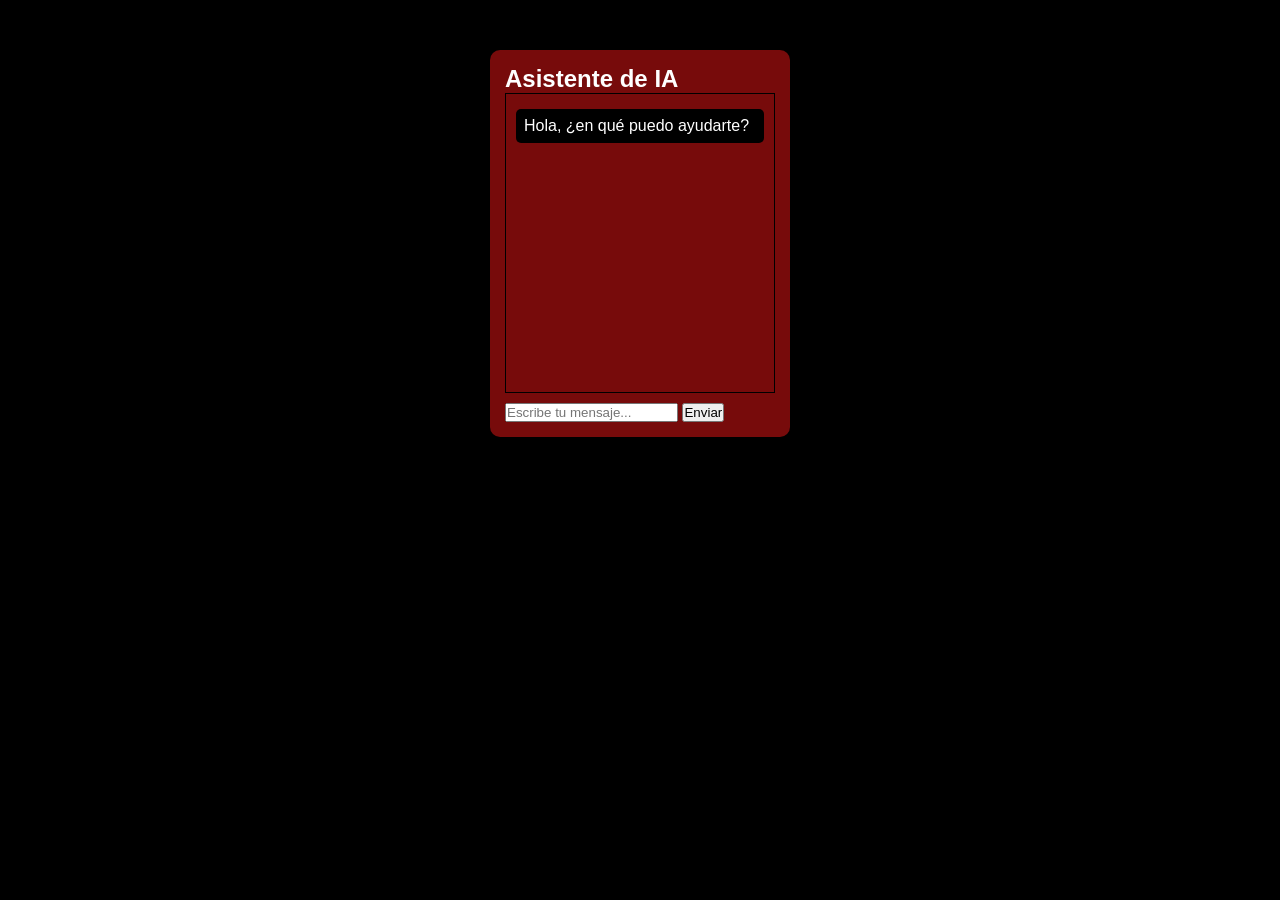
<file: asistente_ia.html>
<!DOCTYPE html>
<html lang="es">
<head>
    <meta charset="UTF-8">
    <meta name="viewport" content="width=device-width, initial-scale=1.0">
    <title>Mi Chatbot</title>
    <link rel="stylesheet" href="estilo.css">
</head>
<body>

    <div class="chat-container">
        <h2>Asistente de IA</h2>

        <div id="chat-box" class="chat-box">
            <div class="mensaje bot">Hola, ¿en qué puedo ayudarte?</div>
        </div>

        <div class="input-area">
            <input
                type="text"
                id="user-input"
                placeholder="Escribe tu mensaje..."
                autocomplete="off"
            >
            <button id="btn-enviar" type="button">Enviar</button>
        </div>
    </div>

    <script type="module" src="funciones.js"></script>
</body>
</html>
</file>
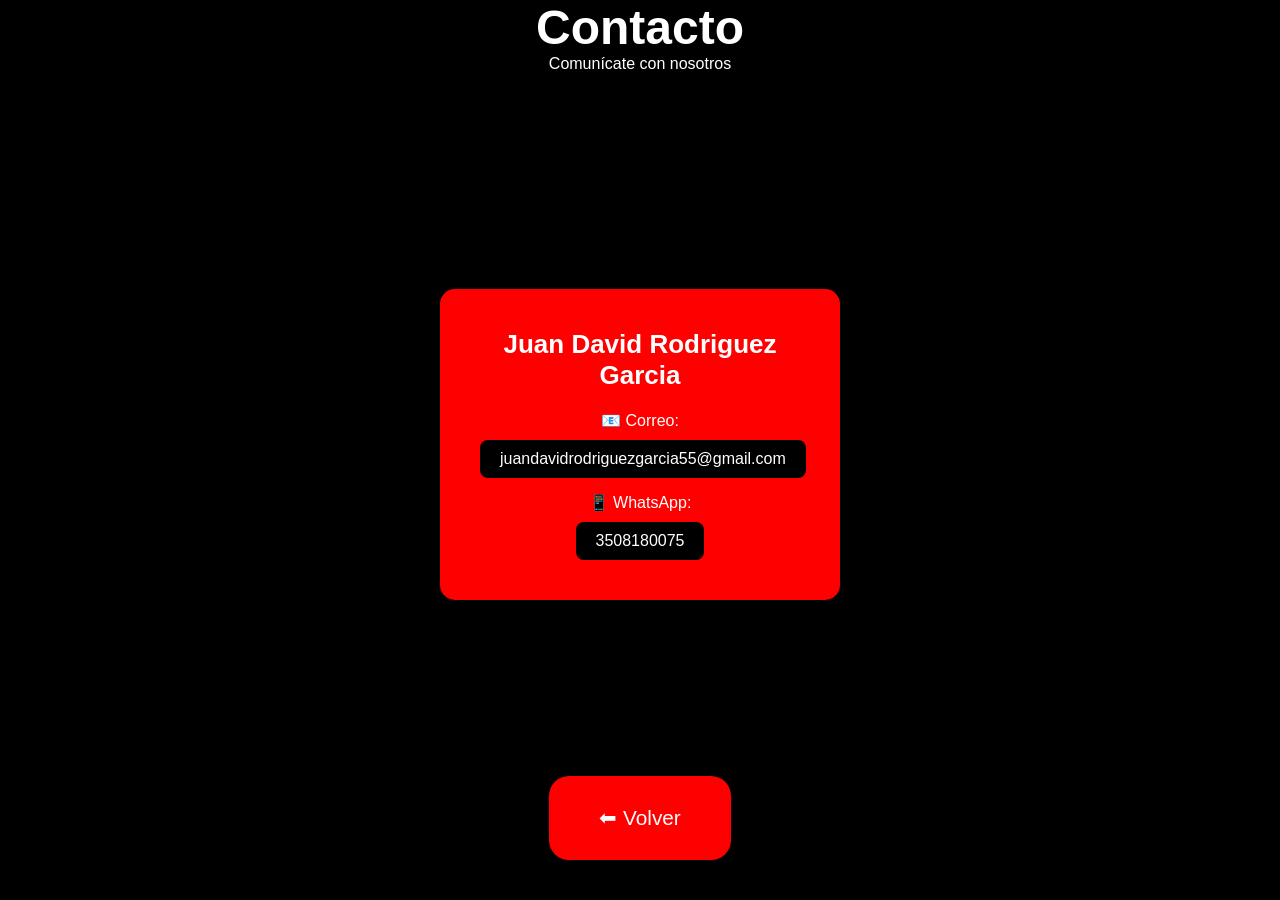
<file: contacto.html>
<!DOCTYPE html>
<html lang="es">
<head>
    <meta charset="UTF-8">
    <title>Contacto - Feria Digital</title>
    <link rel="stylesheet" href="estilo.css">
</head>

<body>

<header class="header">
    <h1>Contacto</h1>
    <p>Comunícate con nosotros</p>
</header>

<div class="contenedor">

    <section class="contacto">

        <div class="tarjeta-contacto">

            <h3>Juan David Rodriguez Garcia</h3>

            <p>📧 Correo:</p>
            <a href="mailto:juandavidrodriguezgarcia55@gmail.com" class="btn-link">
                juandavidrodriguezgarcia55@gmail.com
            </a>

            <p>📱 WhatsApp:</p>
            <a href="https://wa.me/573508180075" target="_blank" class="btn-link">
                3508180075
            </a>

        </div>

    </section>

</div>

<div style="text-align:center; margin-bottom:40px;">
    <a href="principal.html" class="card-btn">⬅ Volver</a>
</div>

</body>
</html>
</file>
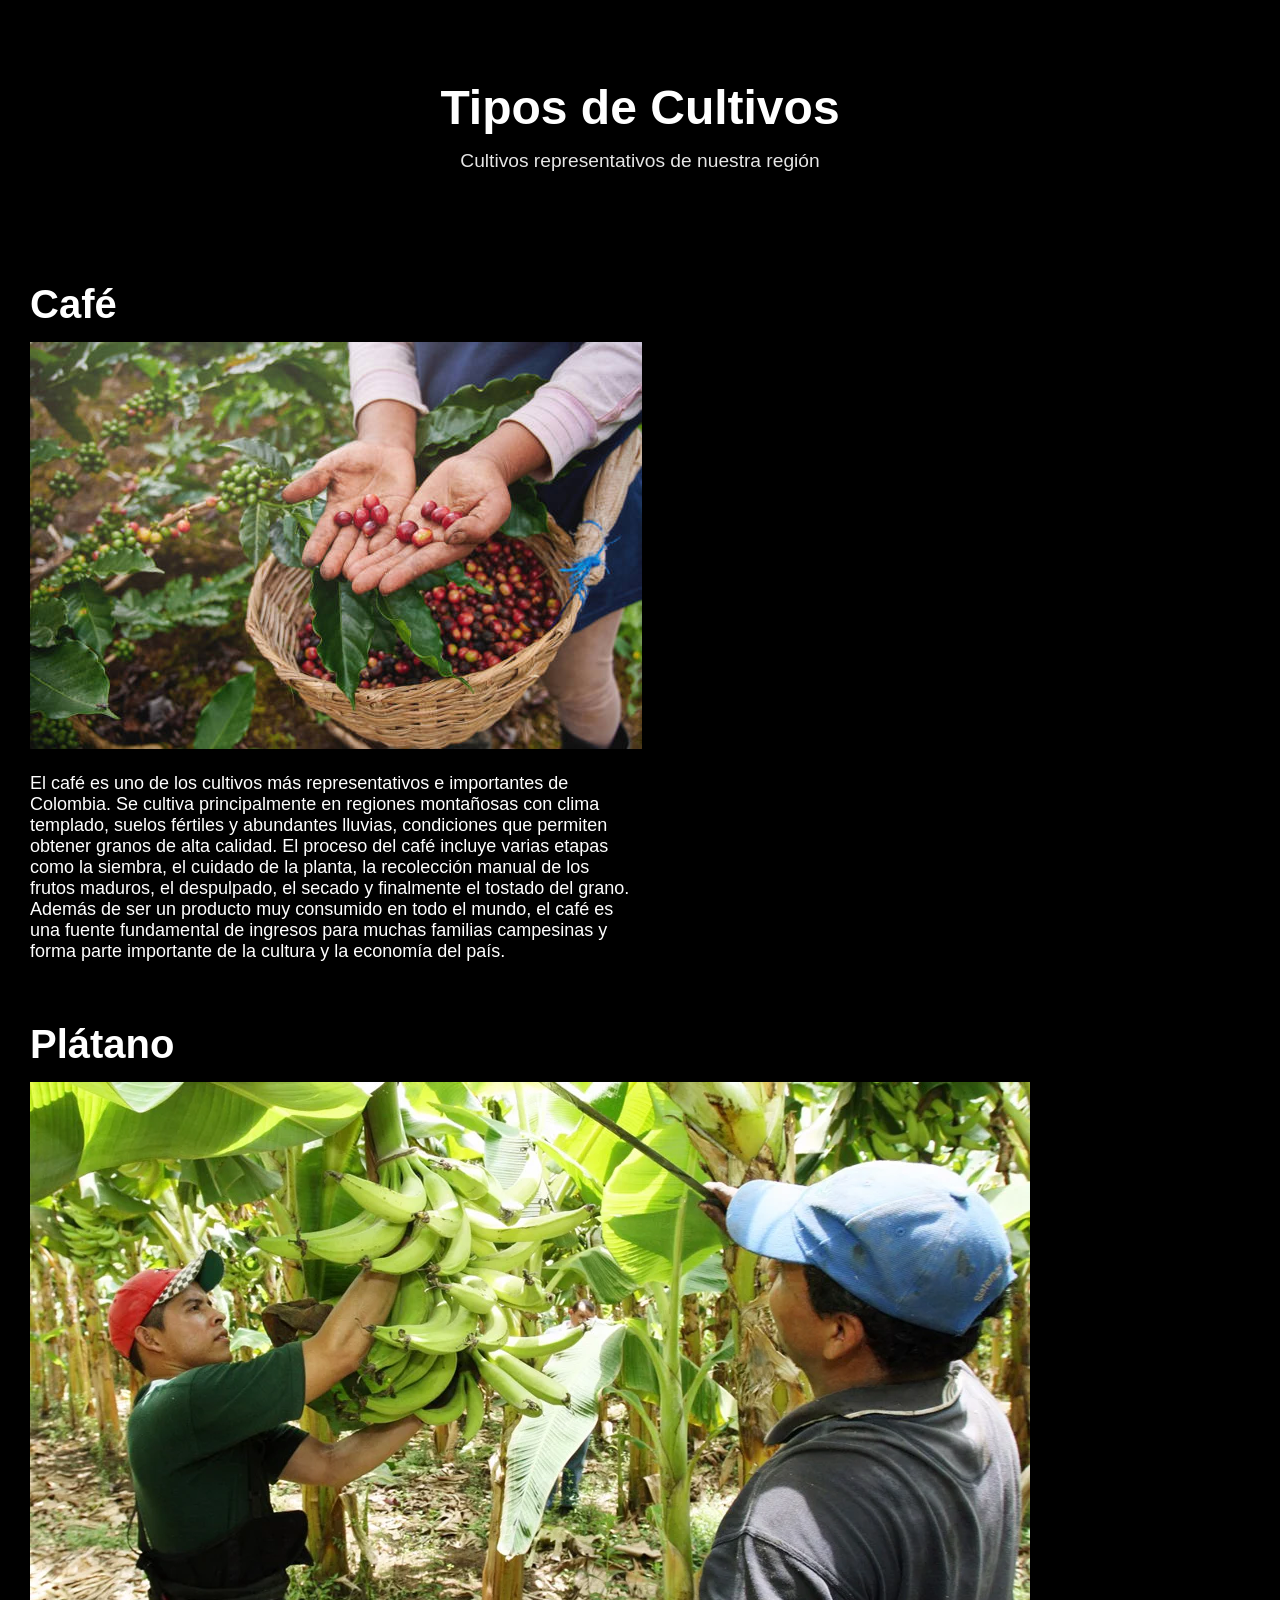
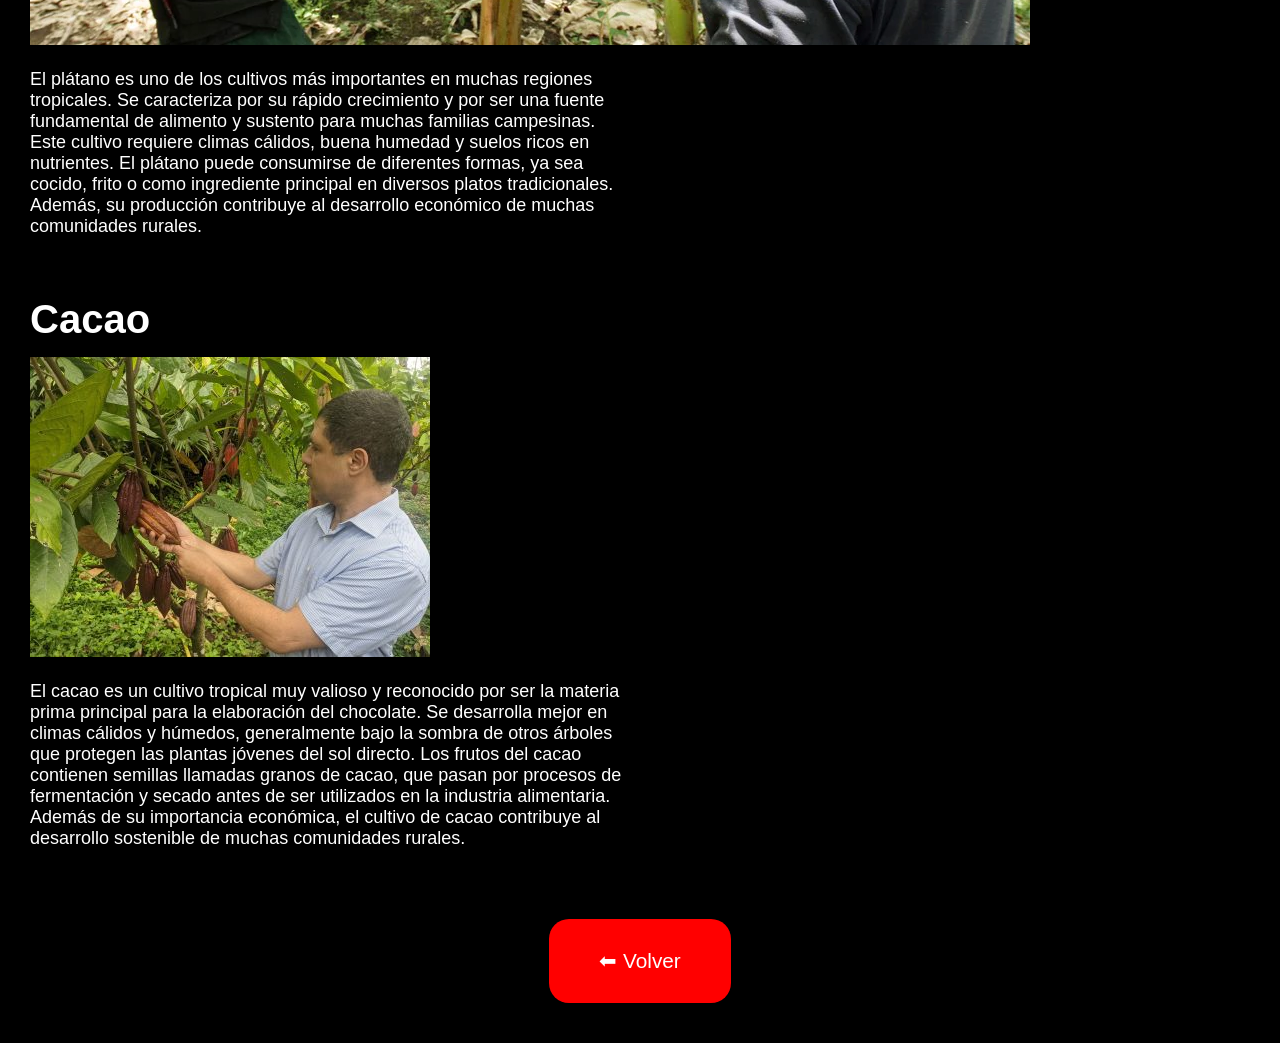
<file: cultivos.html>
<!DOCTYPE html>
<html lang="es">

<head>
<meta charset="UTF-8">
<title>Cultivos - Feria Digital</title>
<link rel="stylesheet" href="estilo.css">
</head>

<body>

<header class="hero">
<h1> Tipos de Cultivos</h1>
<p>Cultivos representativos de nuestra región</p>
</header>

<section class="cultivos">

<div class="cultivo">

<h3>Café</h3>

<img src="img/cultivo de cafe.jpg" alt="Cultivo de café">



<p>
El café es uno de los cultivos más representativos e importantes de Colombia. 
Se cultiva principalmente en regiones montañosas con clima templado, suelos fértiles 
y abundantes lluvias, condiciones que permiten obtener granos de alta calidad. 
El proceso del café incluye varias etapas como la siembra, el cuidado de la planta, 
la recolección manual de los frutos maduros, el despulpado, el secado y finalmente 
el tostado del grano. Además de ser un producto muy consumido en todo el mundo, 
el café es una fuente fundamental de ingresos para muchas familias campesinas y 
forma parte importante de la cultura y la economía del país.
</p>

</div>



<section class="cultivo">

    <h3>Plátano</h3>

    <img src="img/cultivo de platanos.webp" alt="Cultivo de plátano" class="cultivo-img">

    <p>
    El plátano es uno de los cultivos más importantes en muchas regiones tropicales. 
    Se caracteriza por su rápido crecimiento y por ser una fuente fundamental de 
    alimento y sustento para muchas familias campesinas. Este cultivo requiere 
    climas cálidos, buena humedad y suelos ricos en nutrientes. El plátano puede 
    consumirse de diferentes formas, ya sea cocido, frito o como ingrediente 
    principal en diversos platos tradicionales. Además, su producción contribuye 
    al desarrollo económico de muchas comunidades rurales.
    </p>

</section>

<section class="cultivo">

    <h3>Cacao</h3>

    <img src="img/cacao.jpg" alt="Cultivo de cacao" class="cultivo-img">

    <p>
    El cacao es un cultivo tropical muy valioso y reconocido por ser la materia prima 
    principal para la elaboración del chocolate. Se desarrolla mejor en climas cálidos 
    y húmedos, generalmente bajo la sombra de otros árboles que protegen las plantas 
    jóvenes del sol directo. Los frutos del cacao contienen semillas llamadas granos 
    de cacao, que pasan por procesos de fermentación y secado antes de ser utilizados 
    en la industria alimentaria. Además de su importancia económica, el cultivo de cacao 
    contribuye al desarrollo sostenible de muchas comunidades rurales.
    </p>

</section>

<div style="text-align:center; margin:40px;">
<a href="principal.html" class="card-btn">⬅ Volver</a>
</div>
</file>
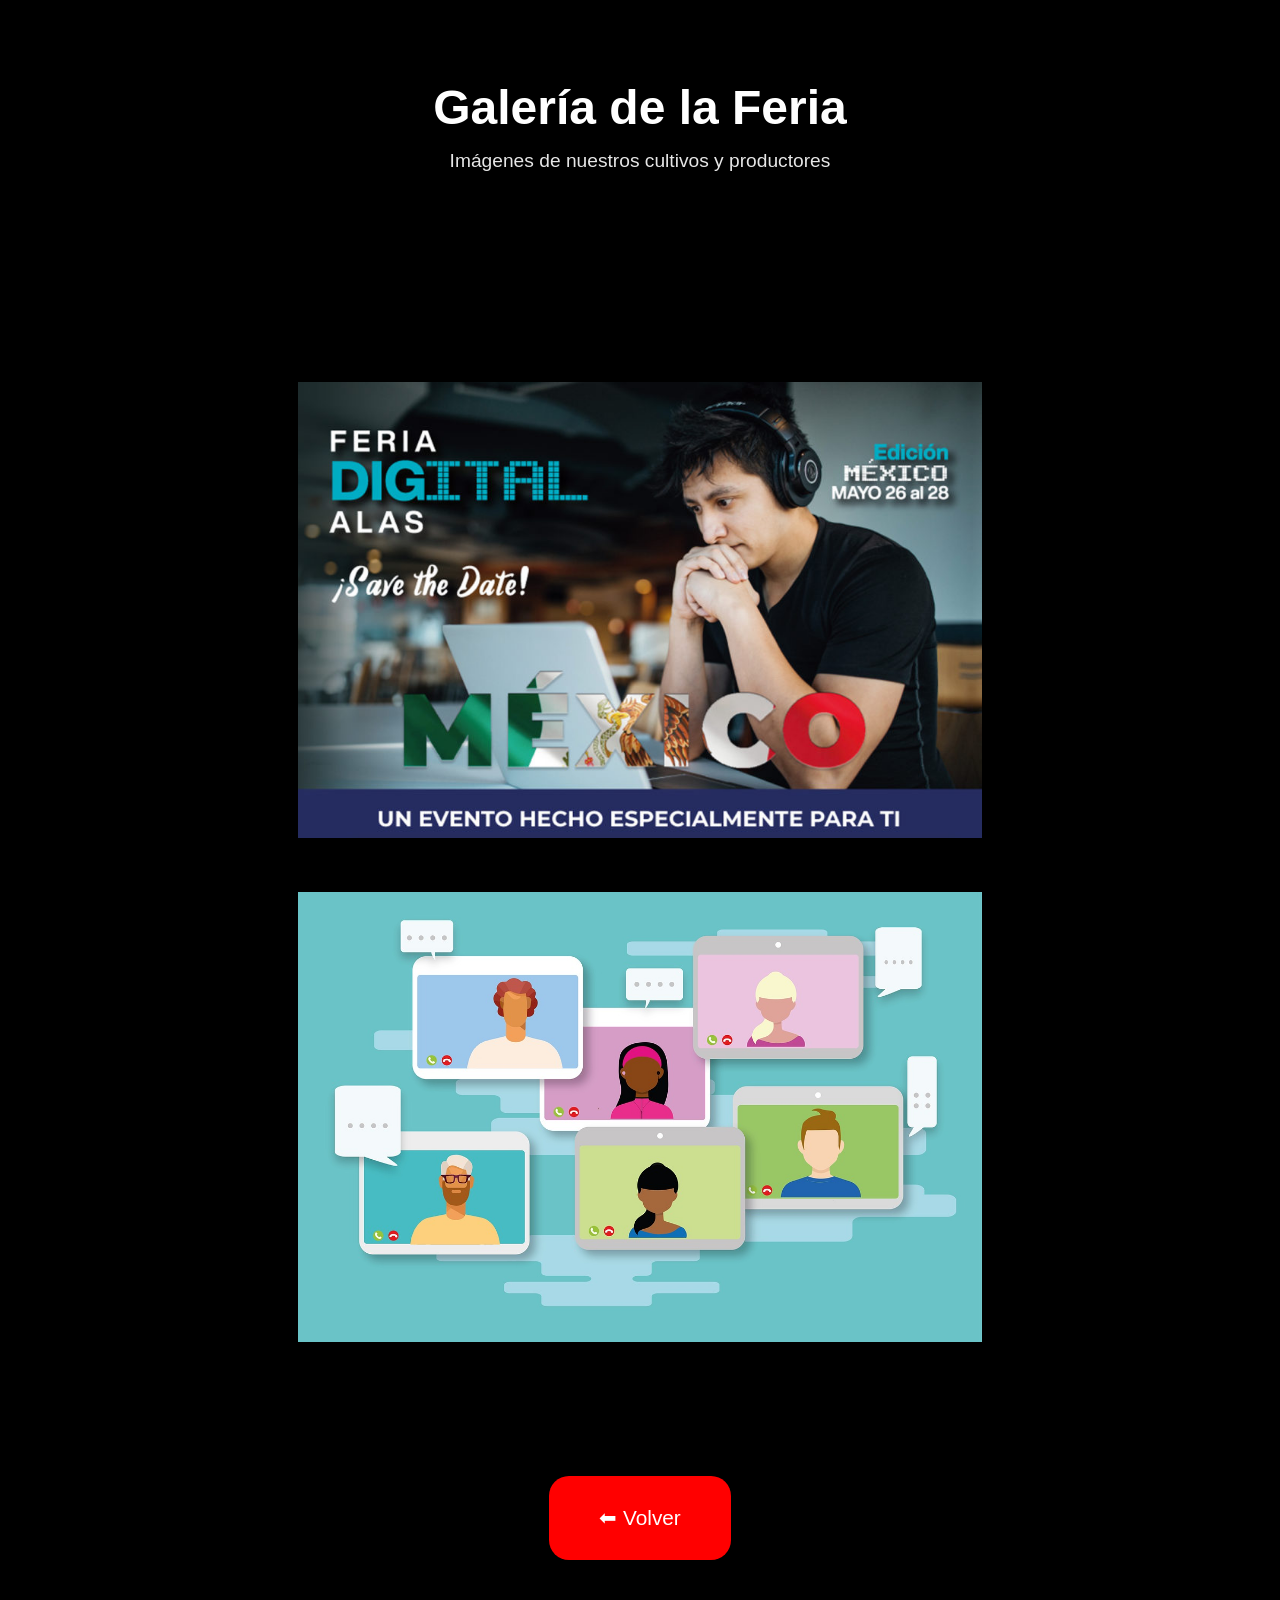
<file: galeria.html>
<!DOCTYPE html>
<html lang="es">
<head>
    <meta charset="UTF-8">
    <title>Galería - Feria Digital</title>
    <link rel="stylesheet" href="estilo.css">
</head>
<body>

<header class="hero">
    <h1> Galería de la Feria</h1>
    <p>Imágenes de nuestros cultivos y productores</p>
</header>

<section class="menu">
    <header class="hero">
    <img src="img/feria.jpg" alt="Feria Digital" class="foto" width="60%" height="auto" style="margin-bottom: 50px; object-fit: cover;">
    <img src="img/feria-virtual.jpg" alt="Feria virtual" class="foto" width="60%" height="auto" object-fit="cover">
    
</header>
</section>

<div style="text-align:center; margin-bottom:40px;">
    <a href="principal.html" class="card-btn">⬅ Volver</a>
</div>

</body>
</html>
</file>
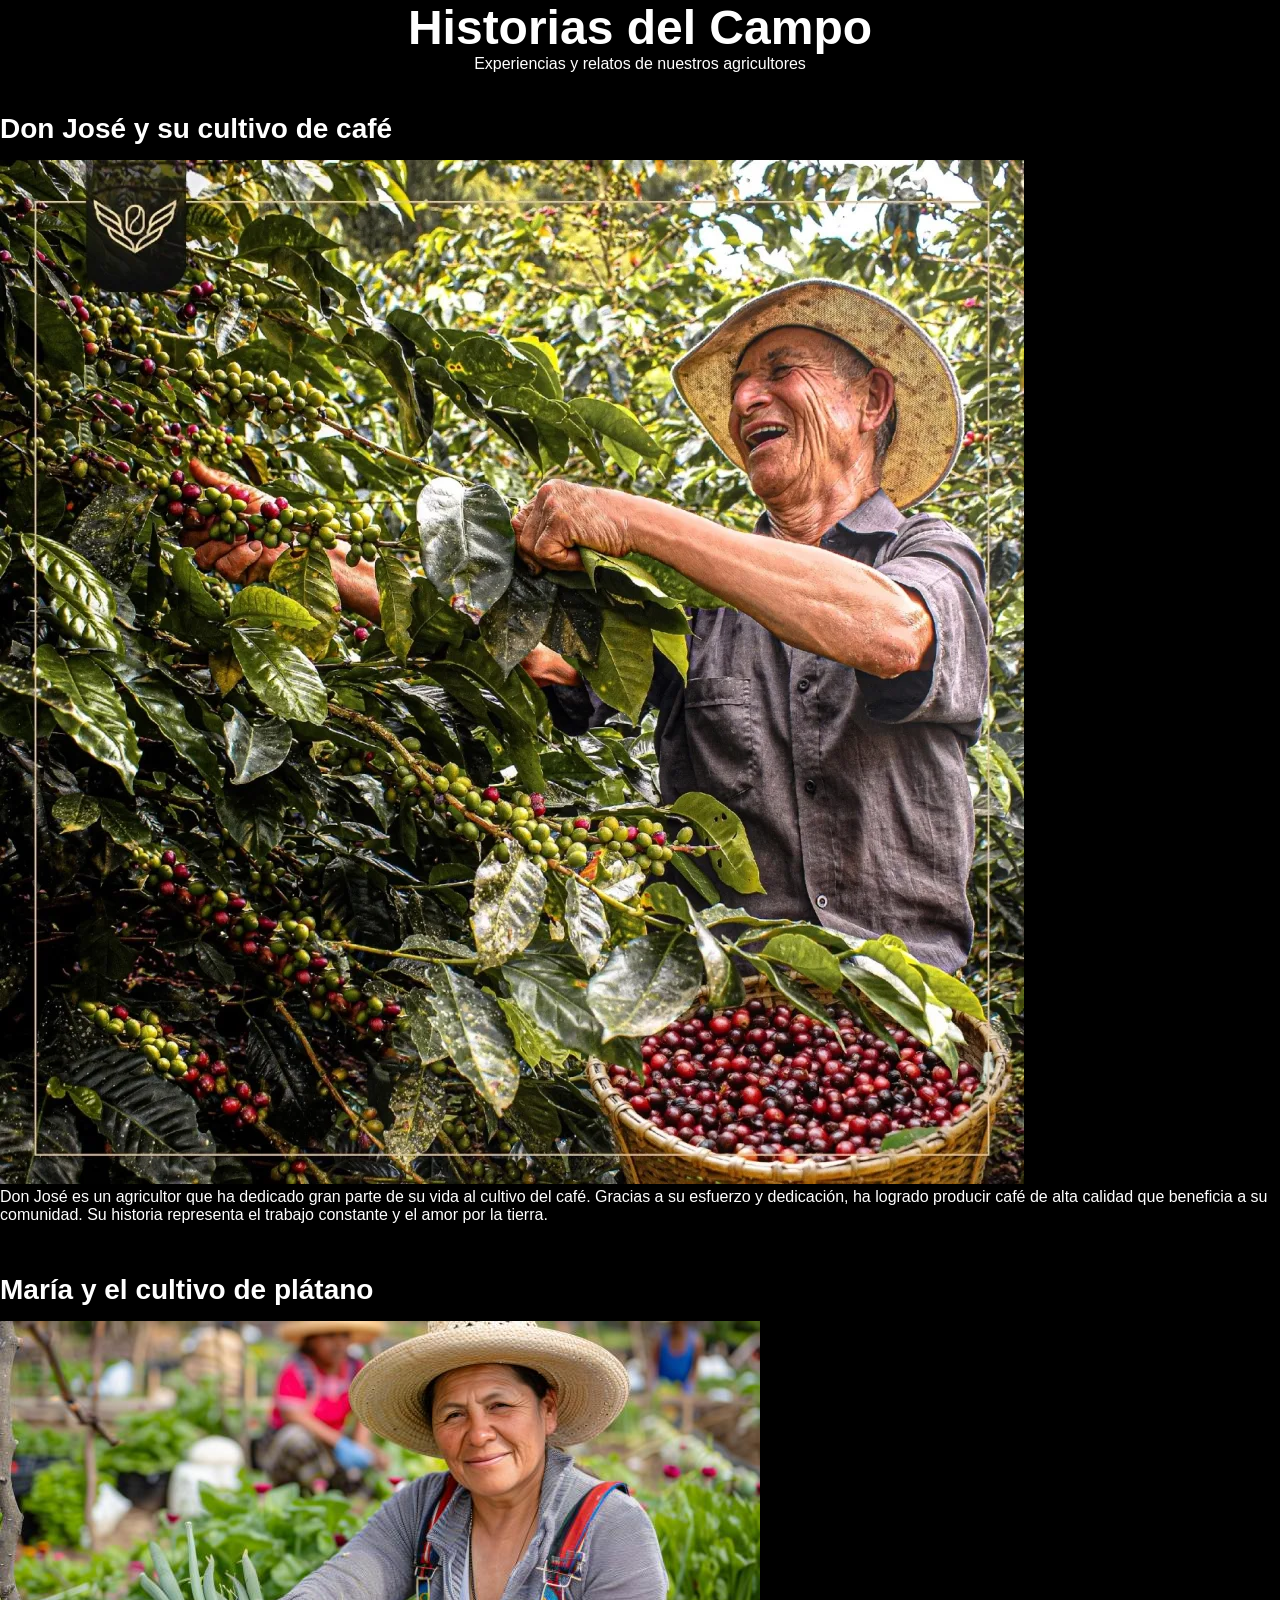
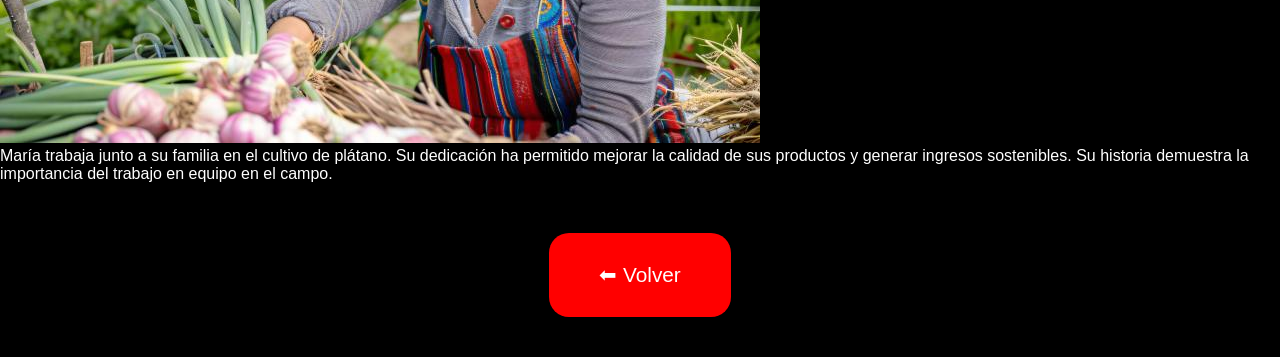
<file: historias.html>
<!DOCTYPE html>
<html lang="es">
<head>
    <meta charset="UTF-8">
    <title>Historias - Feria Digital</title>
    <link rel="stylesheet" href="estilo.css">
</head>

<body>

<header class="header">
    <h1>Historias del Campo</h1>
    <p>Experiencias y relatos de nuestros agricultores</p>
</header>

<div class="contenedor">

    <section class="historias">

<div class="historia">

    <h3>Don José y su cultivo de café</h3>

    <img src="img/legado-cafe-vivento.webp" alt="Historia café">

    <p>
    Don José es un agricultor que ha dedicado gran parte de su vida al cultivo del café. 
    Gracias a su esfuerzo y dedicación, ha logrado producir café de alta calidad que 
    beneficia a su comunidad. Su historia representa el trabajo constante y el amor 
    por la tierra.
    </p>

</div>

<div class="historia">

    <h3>María y el cultivo de plátano</h3>

    <img src="img/Mujer campesina.jpg" alt="Historia plátano">

    <p>
    María trabaja junto a su familia en el cultivo de plátano. Su dedicación ha permitido 
    mejorar la calidad de sus productos y generar ingresos sostenibles. Su historia 
    demuestra la importancia del trabajo en equipo en el campo.
    </p>

</div>

    </section>

</div>

<div style="text-align:center; margin-bottom:40px;">
    <a href="principal.html" class="card-btn">⬅ Volver</a>
</div>

</body>
</html>
</file>
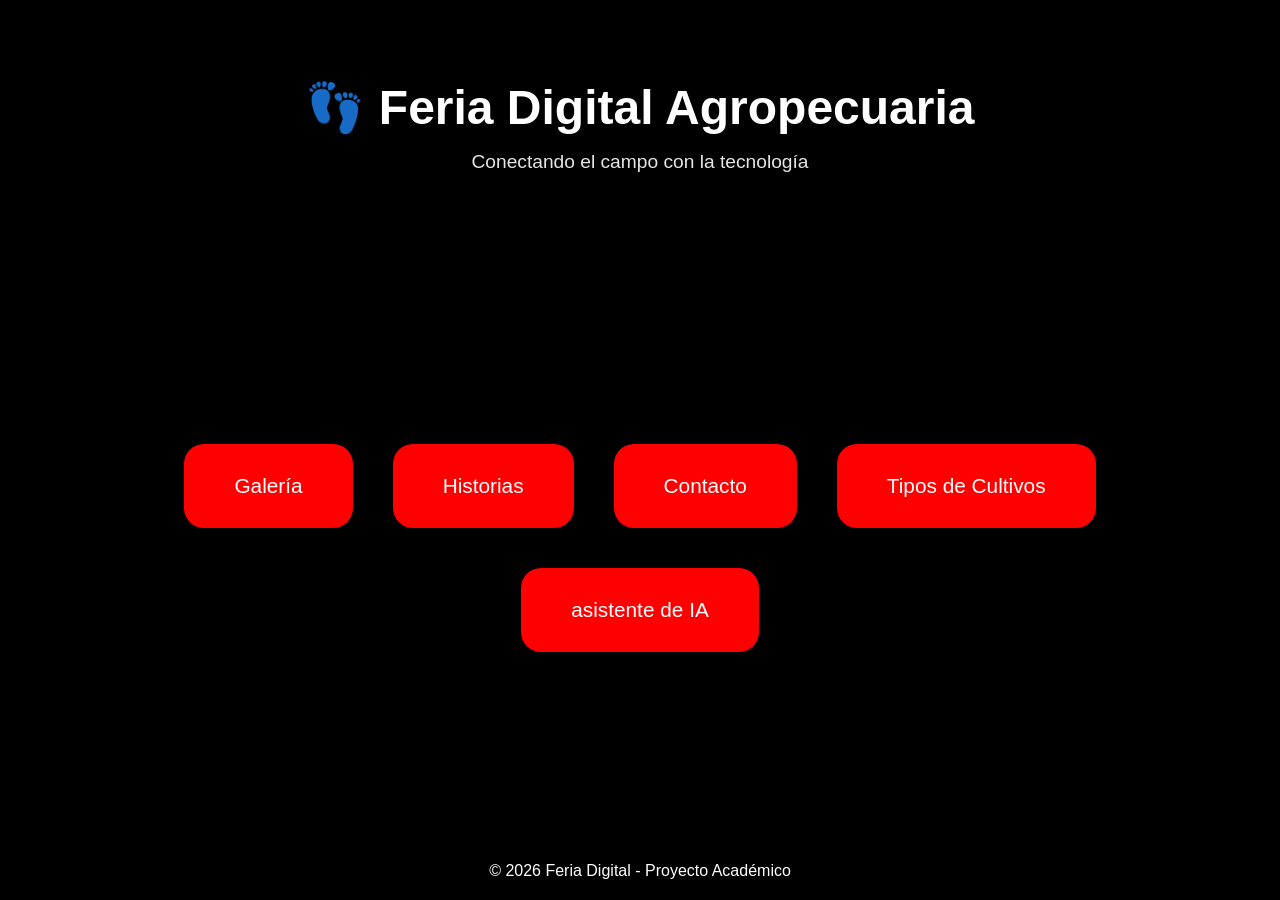
<file: principal.html>
<!DOCTYPE html>
<html lang="es">
<head>
    <meta charset="UTF-8">
    <title>Feria Digital Agropecuaria</title>
    <link rel="stylesheet" href="estilo.css">
</head>
<body>

<header class="hero">
    <h1>👣​ Feria Digital Agropecuaria</h1>
    <p>Conectando el campo con la tecnología</p>
</header>

<section class="menu">
    <a href="galeria.html" class="card-btn"> Galería</a>
    <a href="historias.html" class="card-btn"> Historias</a>
    <a href="contacto.html" class="card-btn"> Contacto</a>
    <a href="cultivos.html" class="card-btn"> Tipos de Cultivos</a>
    <a href="asistente_ia.html"  class="card-btn"> asistente de IA</a>
</section>

<footer>
    © 2026 Feria Digital - Proyecto Académico
</footer>

</body>
</html>
</file>
<file: estilo.css>
@media (max-width: 600px) {  
body {
  background: rgb(0, 0, 0) !important;
}
}
  
* {
    margin: 0;
    padding: 0;
    box-sizing: border-box;
    font-family: 'Segoe UI', sans-serif;
}

body {
    background: linear-gradient(rgb(0, 0, 0), rgb(0, 0, 0)),
                url("../img/campo.jpg");
    background-size: cover;
    background-position: center;
    min-height: 100vh;
    color: rgb(255, 255, 255);
    display: flex;
    flex-direction: column;
    justify-content: space-between;
}

.hero {
    text-align: center;
    padding: 80px 20px;
}

.hero h1 {
    font-size: 3rem;
}

.hero p {
    margin-top: 15px;
    font-size: 1.2rem;
    opacity: 0.9;
}

.menu {
    display: flex;
    justify-content: center;
    gap: 40px;
    flex-wrap: wrap;
    padding: 50px;
}

.card-btn {
    text-decoration: none;
    background: linear-gradient(135deg, #ff0000, #ff0000);
    padding: 30px 50px;
    font-size: 1.3rem;
    border-radius: 20px;
    transition: 0.4s;
    box-shadow: 0 15px 40px rgba(0,0,0,0.4);
}

.card-btn:hover {
    transform: translateY(-10px);
    background: linear-gradient(135deg, #ff0000, #ff0000);
}

footer {
    text-align: center;
    padding: 20px;
    background: rgba(0,0,0,0.5);
}

.logo {
    width: 120px;
    margin-bottom: 20px;
    transition: 0.3s;
    height: auto;

.foto {
    width: 100%;
    max-width: 600px;
    height: auto;
    border-radius: 10px;
}
}

a {
    text-decoration: none;
    color: rgb(255, 255, 255);
    background-color: #4d0707;
    padding: 10px 20px;
    border-radius: 8px;
    display: inline-block;
    transition: 0.3s;
}

.cultivo h3 {
    font-size: 40px;
    margin-bottom: 15px;
}

.cultivo p {
    font-size: 18px;
}

.cultivo p {
    font-size: 20px;
    max-width: 600px;
}

.cultivo {
    padding: 30px;
}

.cultivo img {
    margin-bottom: 20px;
}

.cultivo h2 {
    font-size: 40px;
    margin-bottom: 15px;
}

.cultivo p {
    font-size: 18px;
    max-width: 600px;
}

.header {
    margin-bottom: 40px;
}

.header h1 {
    text-align: center;
    font-size: 3rem;
}

.header p {
    text-align: center;
}

.historia {
    margin-bottom: 50px;
}

.historia h3 {
    font-size: 28px;
    margin-bottom: 15px;
}

.contacto {
    display: flex;
    justify-content: center;
    padding: 40px;
}

.tarjeta-contacto {
    background: rgb(255, 0, 0);
    padding: 40px;
    border-radius: 15px;
    text-align: center;
    box-shadow: 0 10px 30px rgba(0,0,0,0.2);
    max-width: 400px;
}

.tarjeta-contacto h3 {
    font-size: 26px;
    margin-bottom: 20px;
}

.tarjeta-contacto p {
    margin-top: 15px;
}

.btn-link {
    display: inline-block;
    margin-top: 10px;
    padding: 10px 20px;
    background: #000000;
    color: rgb(255, 255, 255);
    border-radius: 8px;
    text-decoration: none;
    transition: 0.3s;
}

.btn-link:hover {
    background: #000000;
}

.contenedor-login {
    height: 100vh;
    display: flex;
    justify-content: center;
    align-items: center;
    background: linear-gradient(135deg, #000000, #000000);
}

.formulario {
    background: rgb(0, 0, 0);
    padding: 40px;
    border-radius: 15px;
    width: 300px;
    text-align: center;
    box-shadow: 0 10px 30px rgba(0,0,0,0.3);
}

.formulario input {
    width: 100%;
    padding: 10px;
    margin: 10px 0;
    border-radius: 8px;
    border: 1px solid #ccc;
}

.formulario button {
    width: 100%;
    padding: 10px;
    background: #a30404;
    color: white;
    border: none;
    border-radius: 8px;
    cursor: pointer;
}

.formulario button:hover {
    background: #000000;
}

.formulario h2 {
    color: black;
}

body {
    font-family: Arial;
    background: #000000;
}

.chat-container {
    width: 300px;
    margin: 50px auto;
    background: rgb(119, 11, 11);
    padding: 15px;
    border-radius: 10px;
}

#chat-box {
    height: 300px;
    overflow-y: auto;
    border: 1px solid #000000;
    padding: 10px;
    margin-bottom: 10px;
}

.mensaje {
    margin: 5px 0;
    padding: 8px;
    border-radius: 5px;
}

.usuario {
    background: #000000;
    text-align: right;
}

.bot {
    background: #000000;
}
</file>
